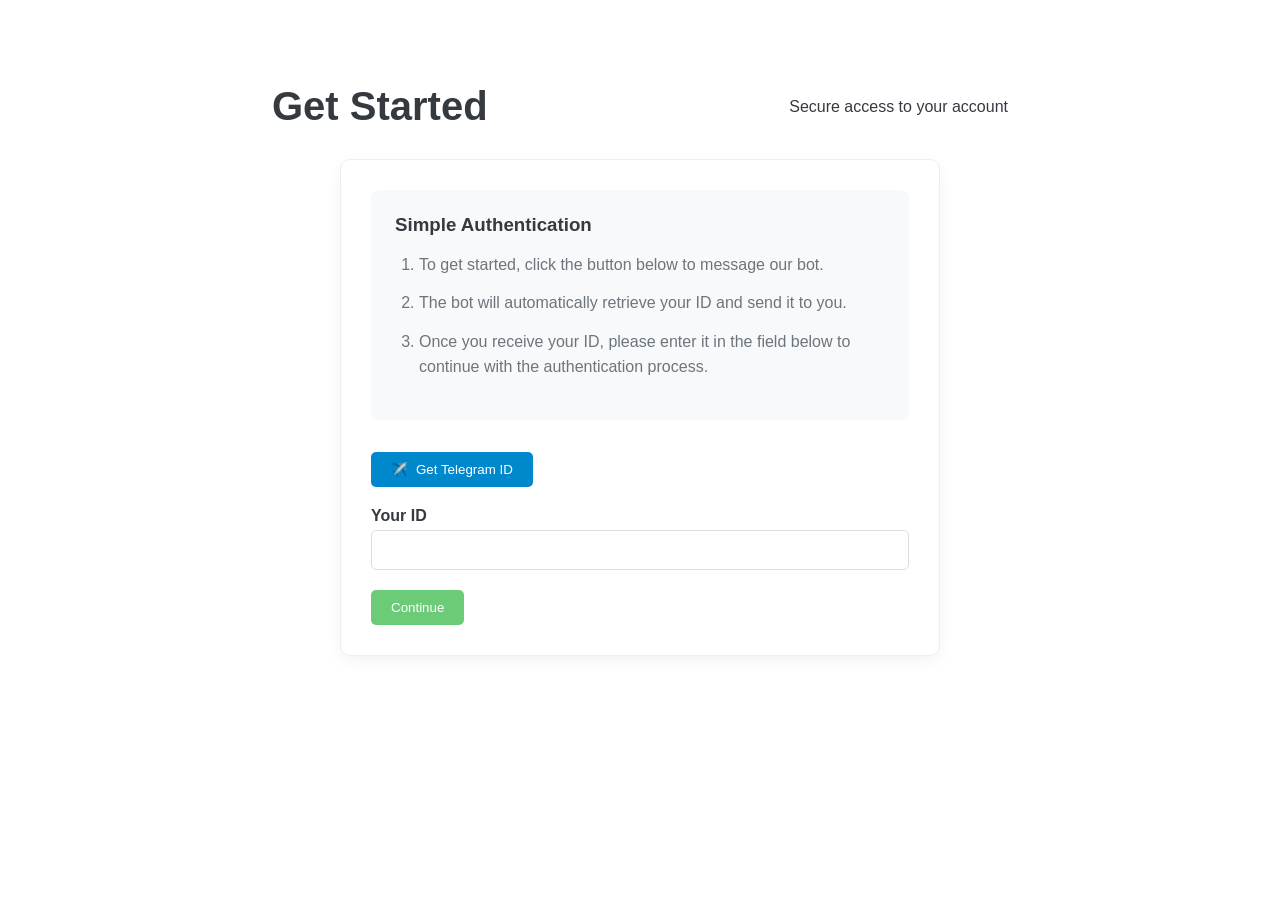
<file: templates/auth/auth.html>
<!DOCTYPE html>
<html lang="en">
<head>
    <meta charset="UTF-8">
    <meta name="viewport" content="width=device-width, initial-scale=1.0">
    <title>Login/Register</title>
    <link rel="stylesheet" href="/static/styles.css">
    <script>
        function validateForm(event) {
            event.preventDefault();
            const telegramIdInput = document.getElementById("telegram_id");
            const telegramId = telegramIdInput.value.trim();
            const submitBtn = document.getElementById("submit-btn");

            if (!telegramId || isNaN(telegramId)) {
                alert("Please enter a valid Telegram ID.");
                return;
            }

            submitBtn.disabled = true;
            submitBtn.innerText = "Processing...";
            document.getElementById("auth-form").submit();
        }

        function fetchTelegramId() {
            alert("After clicking OK, check Telegram. The bot will send your ID automatically.");
            window.open("https://t.me/MirtazayevBot", "_blank");
        }
    </script>
</head>
<body>
<div class="container">
    <div class="auth-wrapper">
        <header class="header">
            <h1 class="title">Get Started</h1>
            <p class="subtitle">Secure access to your account</p>
        </header>

        <form id="auth-form" class="auth-form slide-up" action="/auth/verify" method="post"
              onsubmit="validateForm(event)">
            <div class="auth-instructions">
                <h3>Simple Authentication</h3>
                <ol class="steps-list">
                    <li>To get started, click the button below to message our bot.</li>
                    <li>The bot will automatically retrieve your ID and send it to you.</li>
                    <li>Once you receive your ID, please enter it in the field below to continue with the authentication
                        process.
                    </li>
                </ol>
            </div>

            <div class="form-group">
                <button type="button" class="btn telegram-btn" onclick="fetchTelegramId()">
                    <span class="icon">✈️</span> Get Telegram ID
                </button>
            </div>

            <div class="form-group">
                <label for="telegram_id">Your ID</label>
                <input type="number"
                       id="telegram_id"
                       name="telegram_id"
                       class="form-control"
                       required>
            </div>
            <button type="submit" id="submit-btn" class="btn create-btn pulse-hover">Continue</button>
        </form>
    </div>
</div>
</body>
</html>
</file>
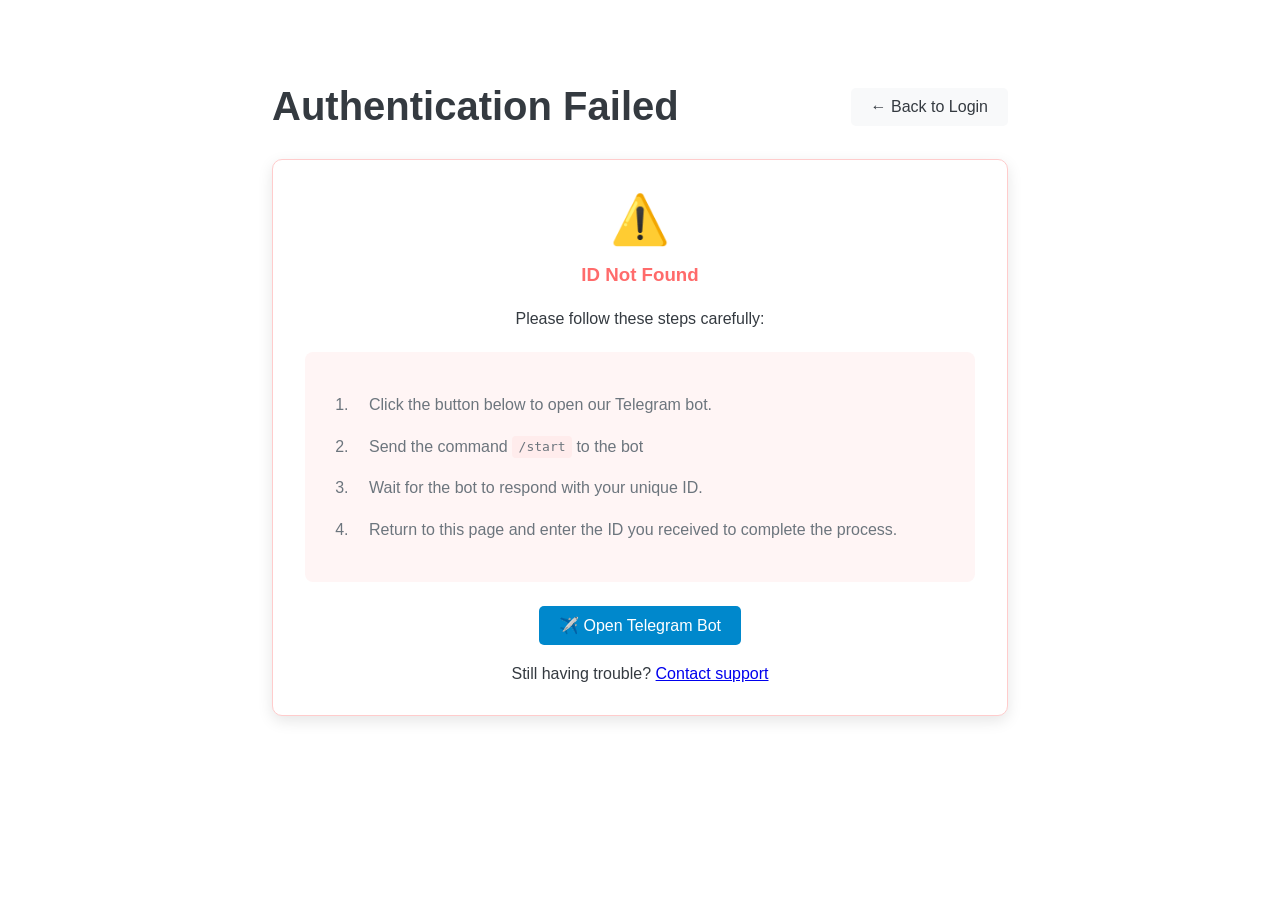
<file: templates/auth/auth_error.html>
<!-- auth-auth_error.html -->
<!DOCTYPE html>
<html lang="en">
<head>
    <meta charset="UTF-8">
    <meta name="viewport" content="width=device-width, initial-scale=1.0">
    <title>Authentication Error</title>
    <link rel="stylesheet" href="/static/styles.css">
</head>
<body>
<div class="container">
    <div class="auth-wrapper">
        <header class="header">
            <h1 class="title">Authentication Failed</h1>
            <a href="/auth/" class="btn back-btn">← Back to Login</a>
        </header>

        <div class="error-box slide-up">
            <div class="error-icon">⚠️</div>
            <h3>ID Not Found</h3>
            <p>Please follow these steps carefully:</p>

            <div class="instructions-box">
                <ol class="steps-list">
                    <li>Click the button below to open our Telegram bot.</li>
                    <li>Send the command <code>/start</code> to the bot</li>
                    <li>Wait for the bot to respond with your unique ID.</li>
                    <li>Return to this page and enter the ID you received to complete the process.</li>
                </ol>
            </div>

            <div class="form-group">
                <a href="https://t.me/MirtazayevBot" target="_blank" class="btn telegram-btn">
                    ✈️ Open Telegram Bot
                </a>
            </div>
            <p class="form-hint">Still having trouble? <a href="https://t.me/vinnnnnnnnnnnnnna">Contact support</a></p>
        </div>
    </div>
</div>
</body>
</html>
</file>
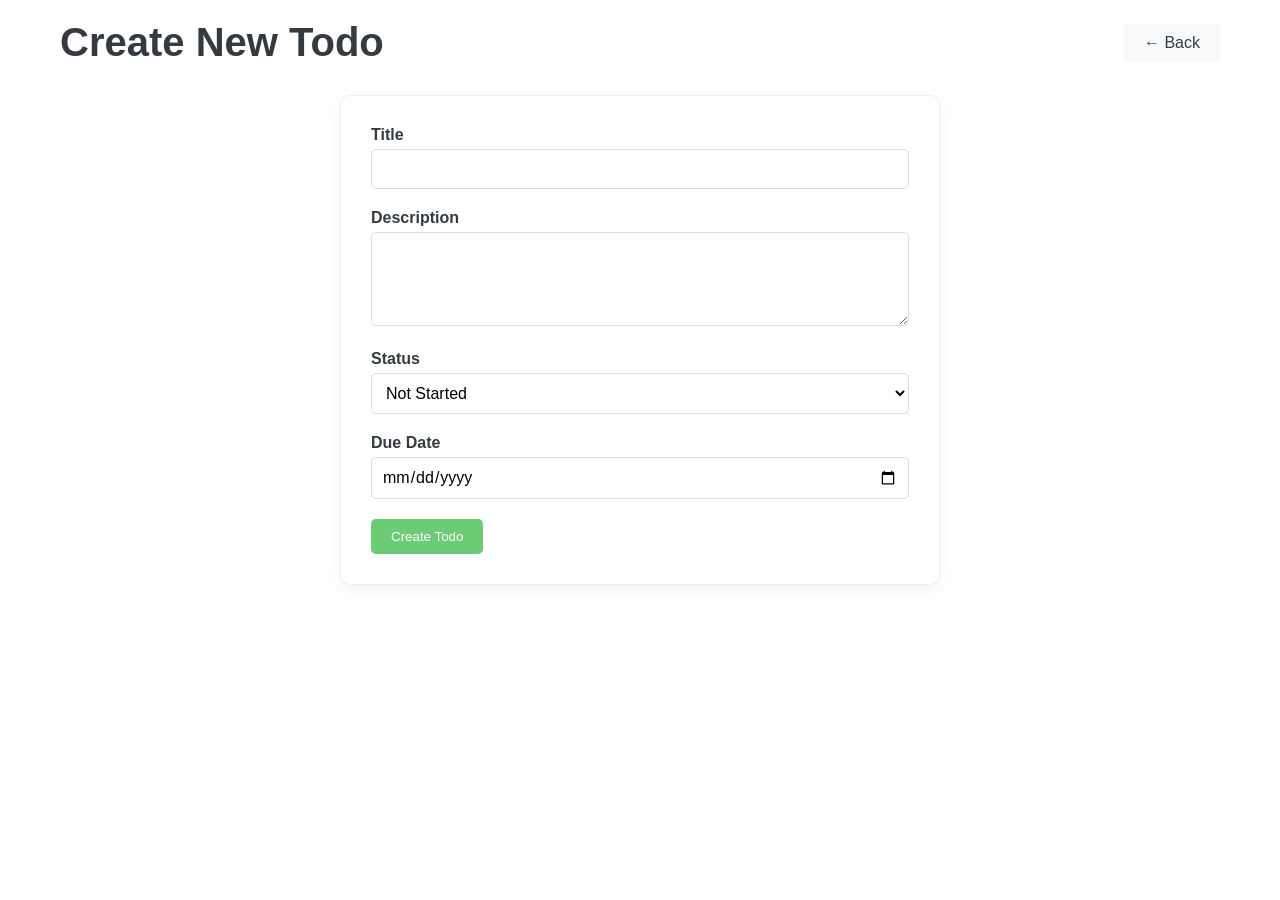
<file: templates/todo/create.html>
<!-- create.html -->
<!DOCTYPE html>
<html lang="en">
<head>
    <meta charset="UTF-8">
    <meta name="viewport" content="width=device-width, initial-scale=1.0">
    <title>Create New Todo</title>
    <link rel="stylesheet" href="/static/styles.css">
    <script>
        async function submitTodo(event) {
            event.preventDefault();

            const form = document.querySelector('.todo-form');
            const submitButton = form.querySelector('.create-btn');

            submitButton.textContent = "Creating...";
            submitButton.disabled = true;

            const formData = new FormData(form);

            try {
                const response = await fetch("/todo/create", {
                    method: "POST",
                    body: formData
                });

                if (response.ok) {
                    window.location.href = "/todo";
                } else {
                    const errorData = await response.json();
                    alert("Error: " + (errorData.detail || "Failed to create todo."));
                    submitButton.textContent = "Create Todo"; // Revert button text
                    submitButton.disabled = false;
                }
            } catch (error) {
                console.error("Request failed:", error);
                alert("Something went wrong. Please try again.");
                submitButton.textContent = "Create Todo"; // Revert button text
                submitButton.disabled = false;
            }
        }
    </script>

</head>
<body>
<div class="container">
    <header class="header">
        <h1 class="title">Create New Todo</h1>
        <a href="/static" class="btn back-btn">← Back</a>
    </header>

    <form class="todo-form slide-up" onsubmit="submitTodo(event)">
        <div class="form-group">
            <label for="title">Title</label>
            <input type="text" id="title" name="title" class="form-control" required>
        </div>
        <div class="form-group">
            <label for="description">Description</label>
            <textarea id="description" name="description" class="form-control" rows="4"></textarea>
        </div>
        <div class="form-group">
            <label for="status">Status</label>
            <select id="status" name="status" class="form-control">
                <option>Not Started</option>
                <option>Pending</option>
                <option>Done</option>
            </select>
        </div>
        <div class="form-group">
            <label for="due_date">Due Date</label>
            <input type="date" id="due_date" name="due_date" class="form-control">
        </div>
        <button type="submit" class="btn create-btn">Create Todo</button>
    </form>
</div>
</body>
</html>
</file>
<file: static/styles.css>
/* styles.css */
:root {
    /* Color Variables */
    --primary: #4a90e2;
    --success: #6bcb77;
    --warning: #ffd93d;
    --danger: #ff6b6b;
    --telegram: #0088cc;
    --light: #f8f9fa;
    --dark: #343a40;
    --text-secondary: #6c757d;

    /* Transition */
    --transition-speed: 0.3s;
}

* {
    margin: 0;
    padding: 0;
    box-sizing: border-box;
    font-family: 'Segoe UI', sans-serif;
}

body {
    background: #ffffff;  /* Changed to pure white */
    color: var(--dark);
}

.container {
    max-width: 1200px;
    margin: 0 auto;
    padding: 20px;
}

/* Header Styles */
.header {
    display: flex;
    justify-content: space-between;
    align-items: center;
    margin-bottom: 30px;
    flex-wrap: wrap;
}

.title {
    color: var(--dark);
    font-size: 2.5rem;
}

/* Button Styles */
.btn {
    padding: 10px 20px;
    border: none;
    border-radius: 5px;
    cursor: pointer;
    text-decoration: none;
    transition: transform var(--transition-speed),
                box-shadow var(--transition-speed);
    display: inline-flex;
    align-items: center;
    gap: 0.5rem;
}

.btn:hover {
    transform: translateY(-2px);
    box-shadow: 0 3px 10px rgba(0,0,0,0.1);
}

/* Button Variants */
.create-btn { background: var(--success); color: white; }
.edit-btn { background: var(--primary); color: white; }
.delete-btn { background: var(--danger); color: white; }
.update-btn { background: var(--warning); color: var(--dark); }
.back-btn { background: var(--light); color: var(--dark); }
.cancel-btn { background: var(--light); color: var(--dark); }
.telegram-btn { background: var(--telegram); color: white; }

/* Todo Grid & Cards */
.todo-grid {
    display: grid;
    grid-template-columns: repeat(auto-fit, minmax(300px, 1fr));
    gap: 20px;
}

.todo-card {
    background: #ffffff;  /* Explicit white background */
    padding: 20px;
    border-radius: 10px;
    position: relative;
    transition: transform var(--transition-speed),
                box-shadow var(--transition-speed);
    border: 1px solid #eee;  /* Added subtle border */
}

.todo-card:hover {
    transform: translateY(-5px);
    box-shadow: 0 5px 15px rgba(0,0,0,0.1);
}

.status-badge {
    position: absolute;
    top: 10px;
    right: 10px;
    padding: 5px 10px;
    border-radius: 15px;
    font-size: 0.8rem;
    font-weight: bold;
    text-transform: uppercase;
}

.done { background: var(--success); color: white; }
.pending { background: var(--warning); color: var(--dark); }
.not-started { background: var(--danger); color: white; }

.todo-title {
    margin-bottom: 10px;
    color: var(--dark);
}

.todo-desc {
    color: #666;
    margin-bottom: 15px;
}

.todo-actions {
    display: flex;
    gap: 10px;
}

/* Form Styles */
.todo-form,
.auth-form {
    background: #ffffff;  /* Explicit white background */
    padding: 30px;
    border-radius: 10px;
    max-width: 600px;
    margin: 0 auto;
    box-shadow: 0 5px 15px rgba(0,0,0,0.05);
    border: 1px solid #eee;  /* Added subtle border */
}

.form-group {
    margin-bottom: 20px;
}

.form-group label {
    display: block;
    margin-bottom: 5px;
    font-weight: bold;
}

.form-control {
    width: 100%;
    padding: 10px;
    border: 1px solid #ddd;
    border-radius: 5px;
    font-size: 1rem;
    transition: all var(--transition-speed);
    background: #fff;  /* White input background */
}

.form-control:focus {
    border-color: var(--primary);
    outline: none;
    box-shadow: 0 0 0 3px rgba(74, 144, 226, 0.1);
}

/* Auth Specific Styles */
.auth-wrapper {
    max-width: 800px;
    margin: 2rem auto;
    padding: 2rem;
}

.auth-instructions {
    background: var(--light);  /* Using light variable instead of dark */
    border-radius: 8px;
    padding: 1.5rem;
    margin-bottom: 2rem;
}

.steps-list {
    padding-left: 1.5rem;
    margin: 1rem 0;
}

.steps-list li {
    margin-bottom: 0.8rem;
    color: var(--text-secondary);
    line-height: 1.6;
}

/* Confirmation Box */
.confirmation-box {
    background: #ffffff;  /* Explicit white background */
    padding: 30px;
    border-radius: 10px;
    max-width: 500px;
    margin: 0 auto;
    text-align: center;
    border: 1px solid #eee;  /* Added subtle border */
}

.confirmation-btns {
    display: flex;
    gap: 10px;
    justify-content: center;
    margin-top: 20px;
}

/* Animations */
@keyframes fadeIn {
    from { opacity: 0; transform: translateY(20px); }
    to { opacity: 1; transform: translateY(0); }
}

@keyframes slideUp {
    from { opacity: 0; transform: translateY(50px); }
    to { opacity: 1; transform: translateY(0); }
}

@keyframes pulse {
    0% { transform: scale(1); }
    50% { transform: scale(1.02); }
    100% { transform: scale(1); }
}

.fade-in { animation: fadeIn 0.5s ease-out; }
.slide-up { animation: slideUp 0.4s ease-out; }
.pulse-hover:hover { animation: pulse 1s infinite; }

/* Responsive Design */
@media (max-width: 768px) {
    .todo-grid {
        grid-template-columns: 1fr;
    }

    .header {
        flex-direction: column;
        gap: 20px;
        text-align: center;
    }

    .title {
        font-size: 2rem;
    }

    .auth-wrapper {
        padding: 1rem;
    }

    .auth-form {
        padding: 1.5rem;
    }
}

@media (max-width: 480px) {
    .container {
        padding: 15px;
    }

    .title {
        font-size: 1.75rem;
    }

    .btn {
        width: 100%;
        justify-content: center;
    }
}
/* Error Page Styles */
.error-box {
    background: #fff;
    padding: 2rem;
    border-radius: 10px;
    text-align: center;
    box-shadow: 0 5px 15px rgba(0,0,0,0.1);
    border: 1px solid #ffcccc;
}

.error-icon {
    font-size: 3rem;
    margin-bottom: 1rem;
    color: #ff6b6b;
}

.error-box h3 {
    color: #ff6b6b;
    margin-bottom: 1.5rem;
}

.instructions-box {
    background: #fff5f5;
    border-radius: 8px;
    padding: 1.5rem;
    margin: 1.5rem 0;
    text-align: left;
}

.error-box .steps-list {
    margin: 1rem 0;
}

.error-box .steps-list li {
    margin-bottom: 1rem;
    padding-left: 1rem;
}

.error-box code {
    background: #ffecec;
    padding: 0.2rem 0.4rem;
    border-radius: 4px;
    font-family: monospace;
}
</file>
